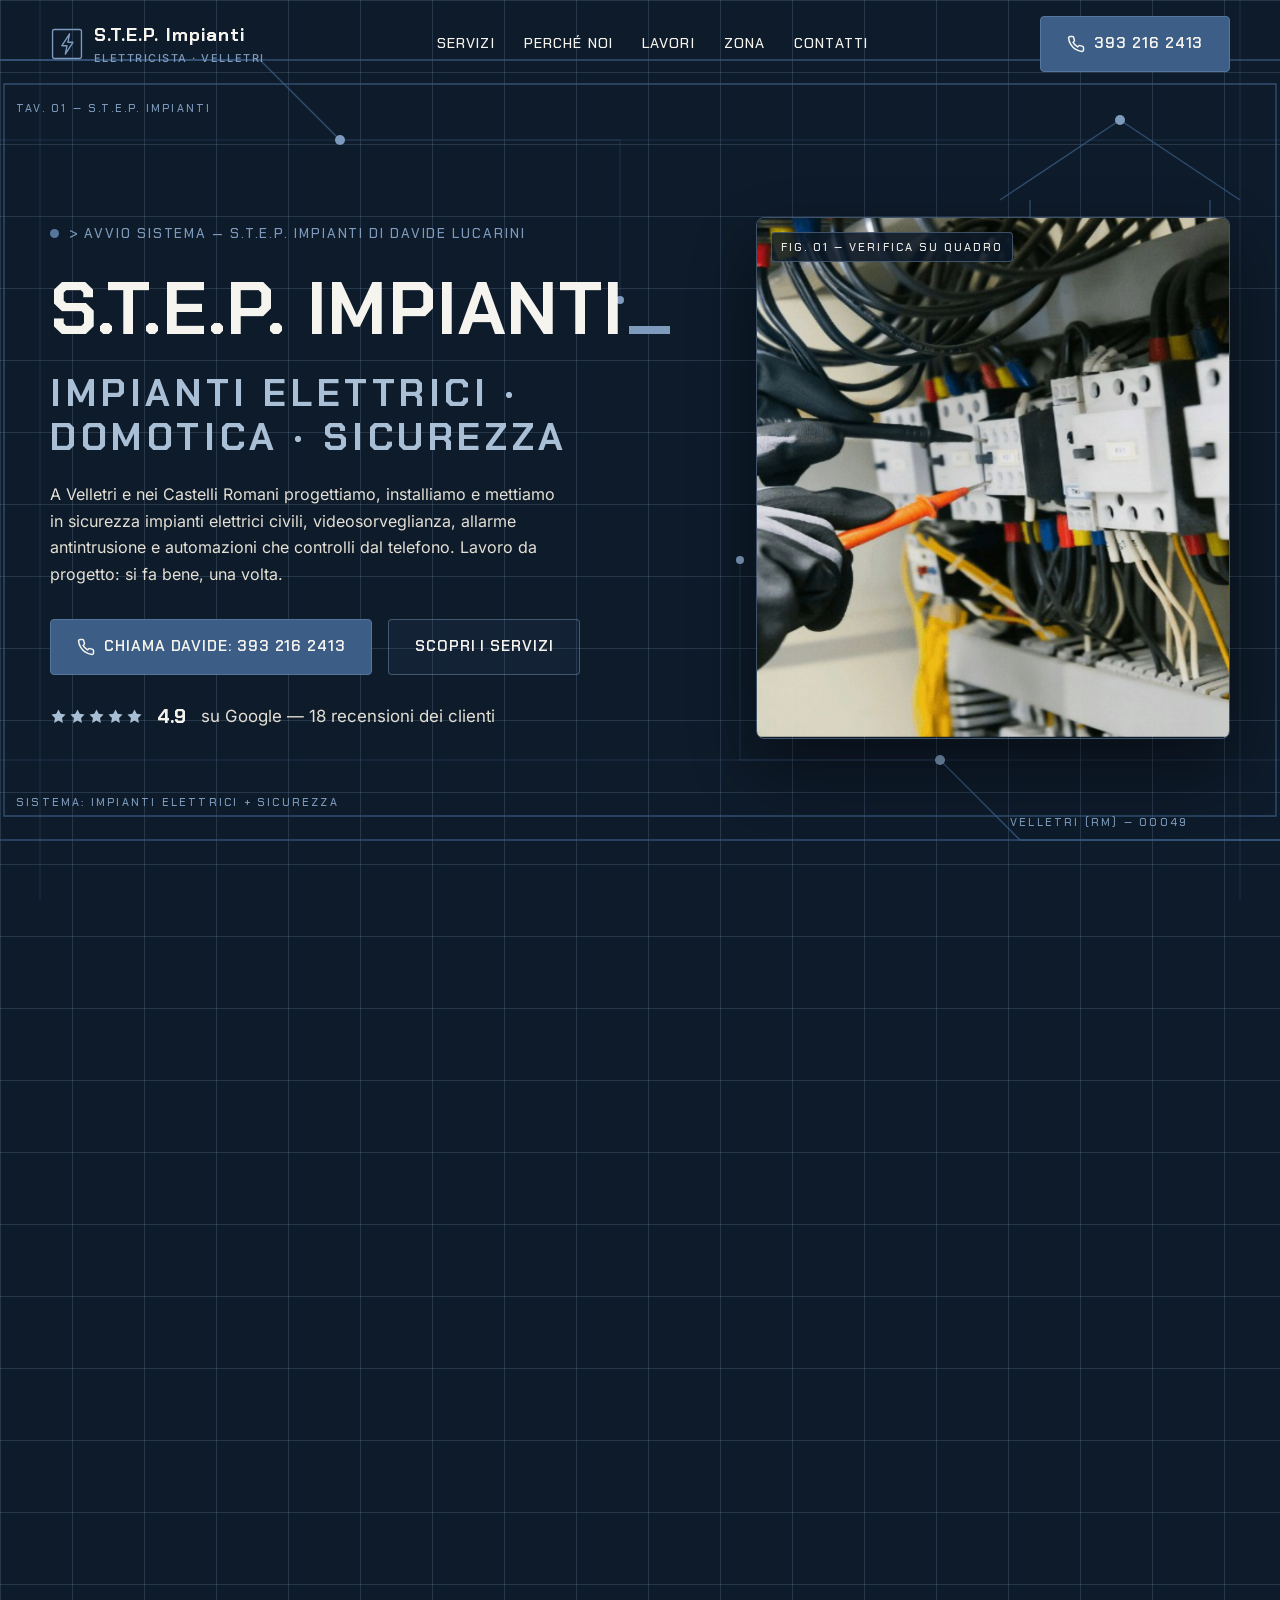
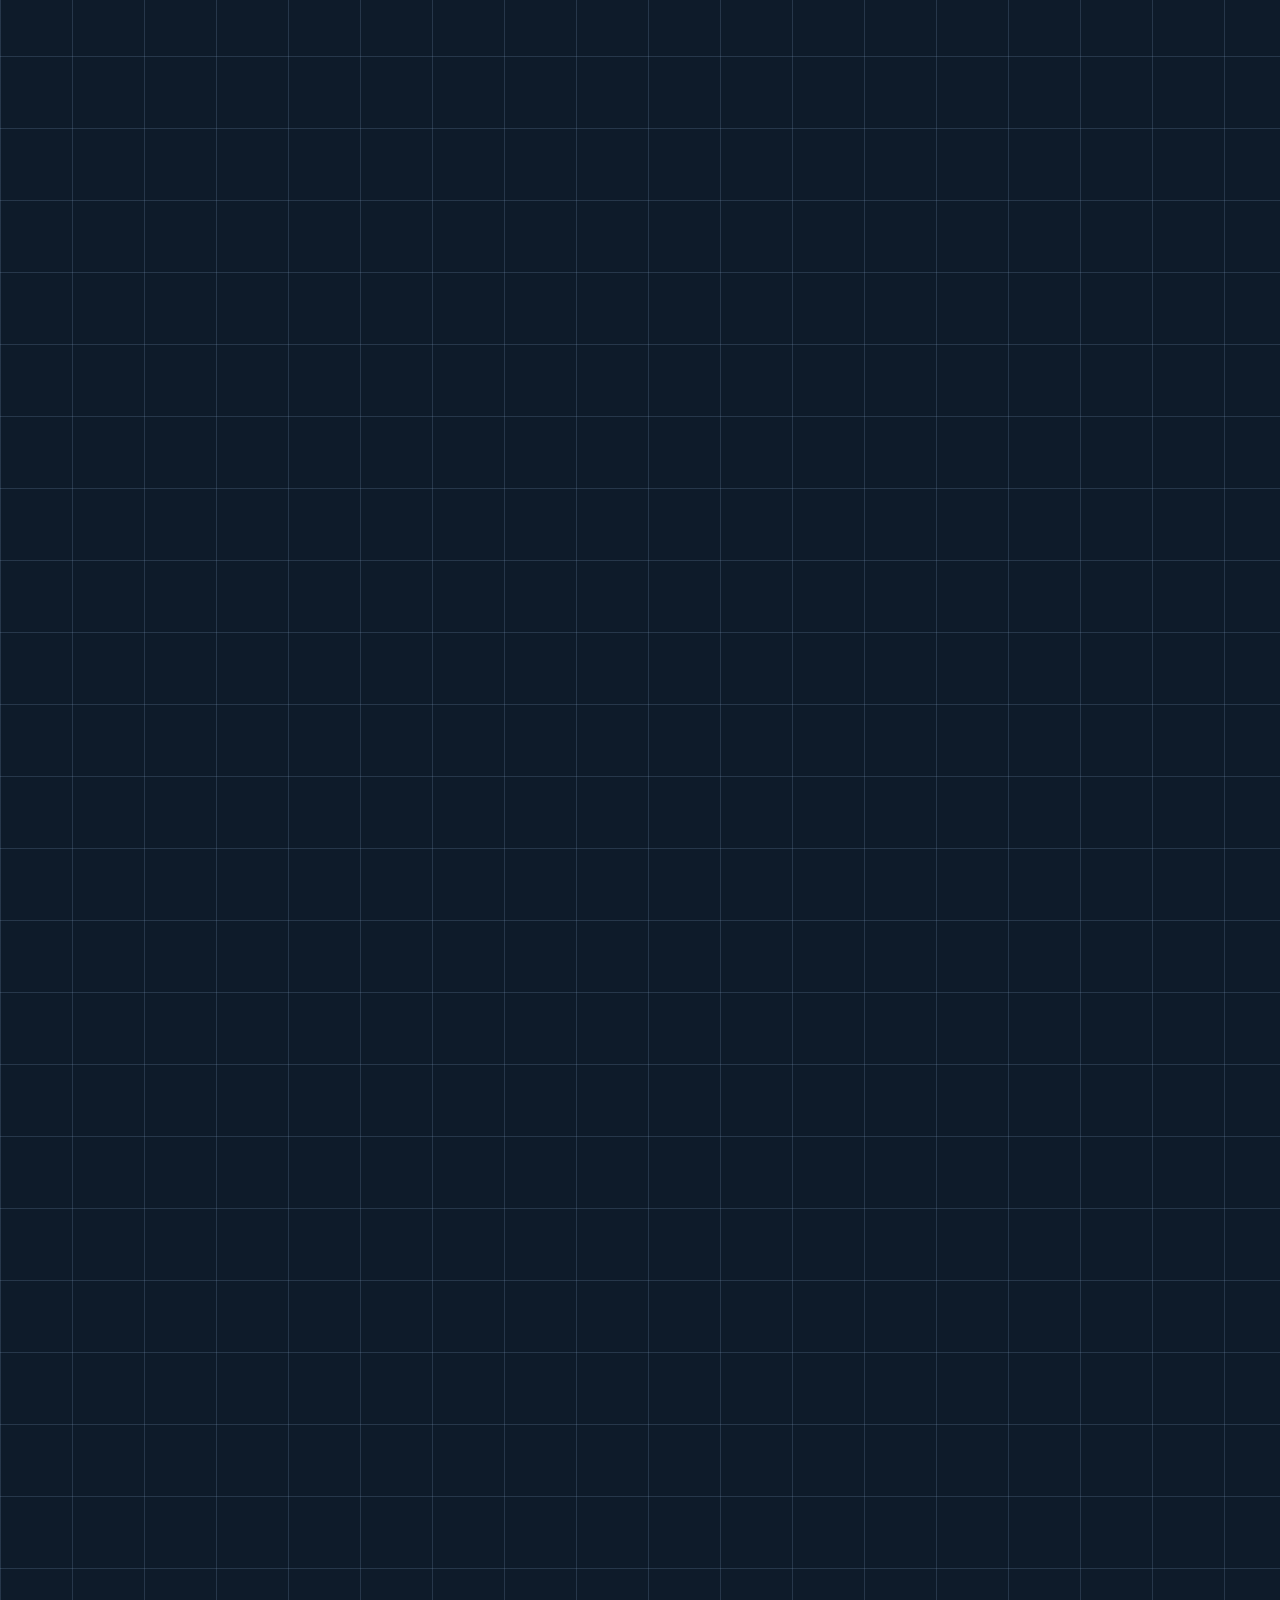
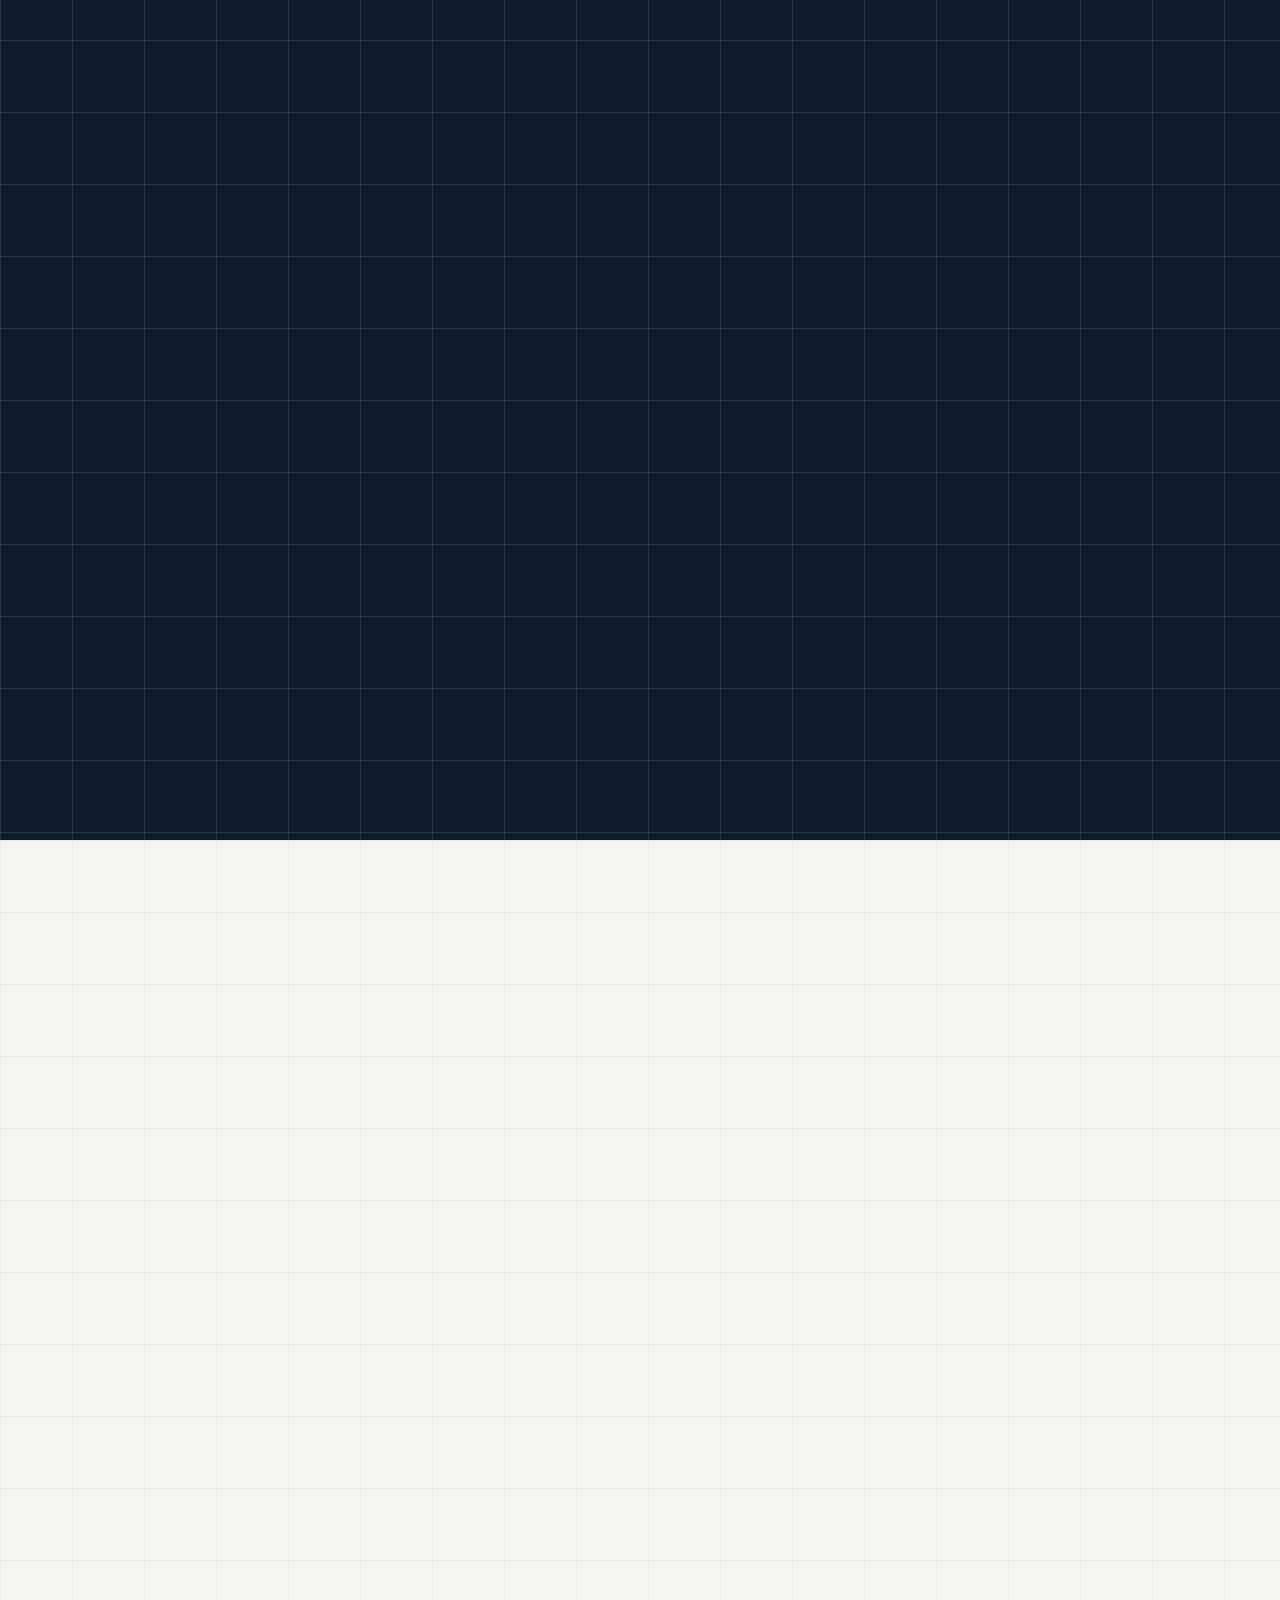
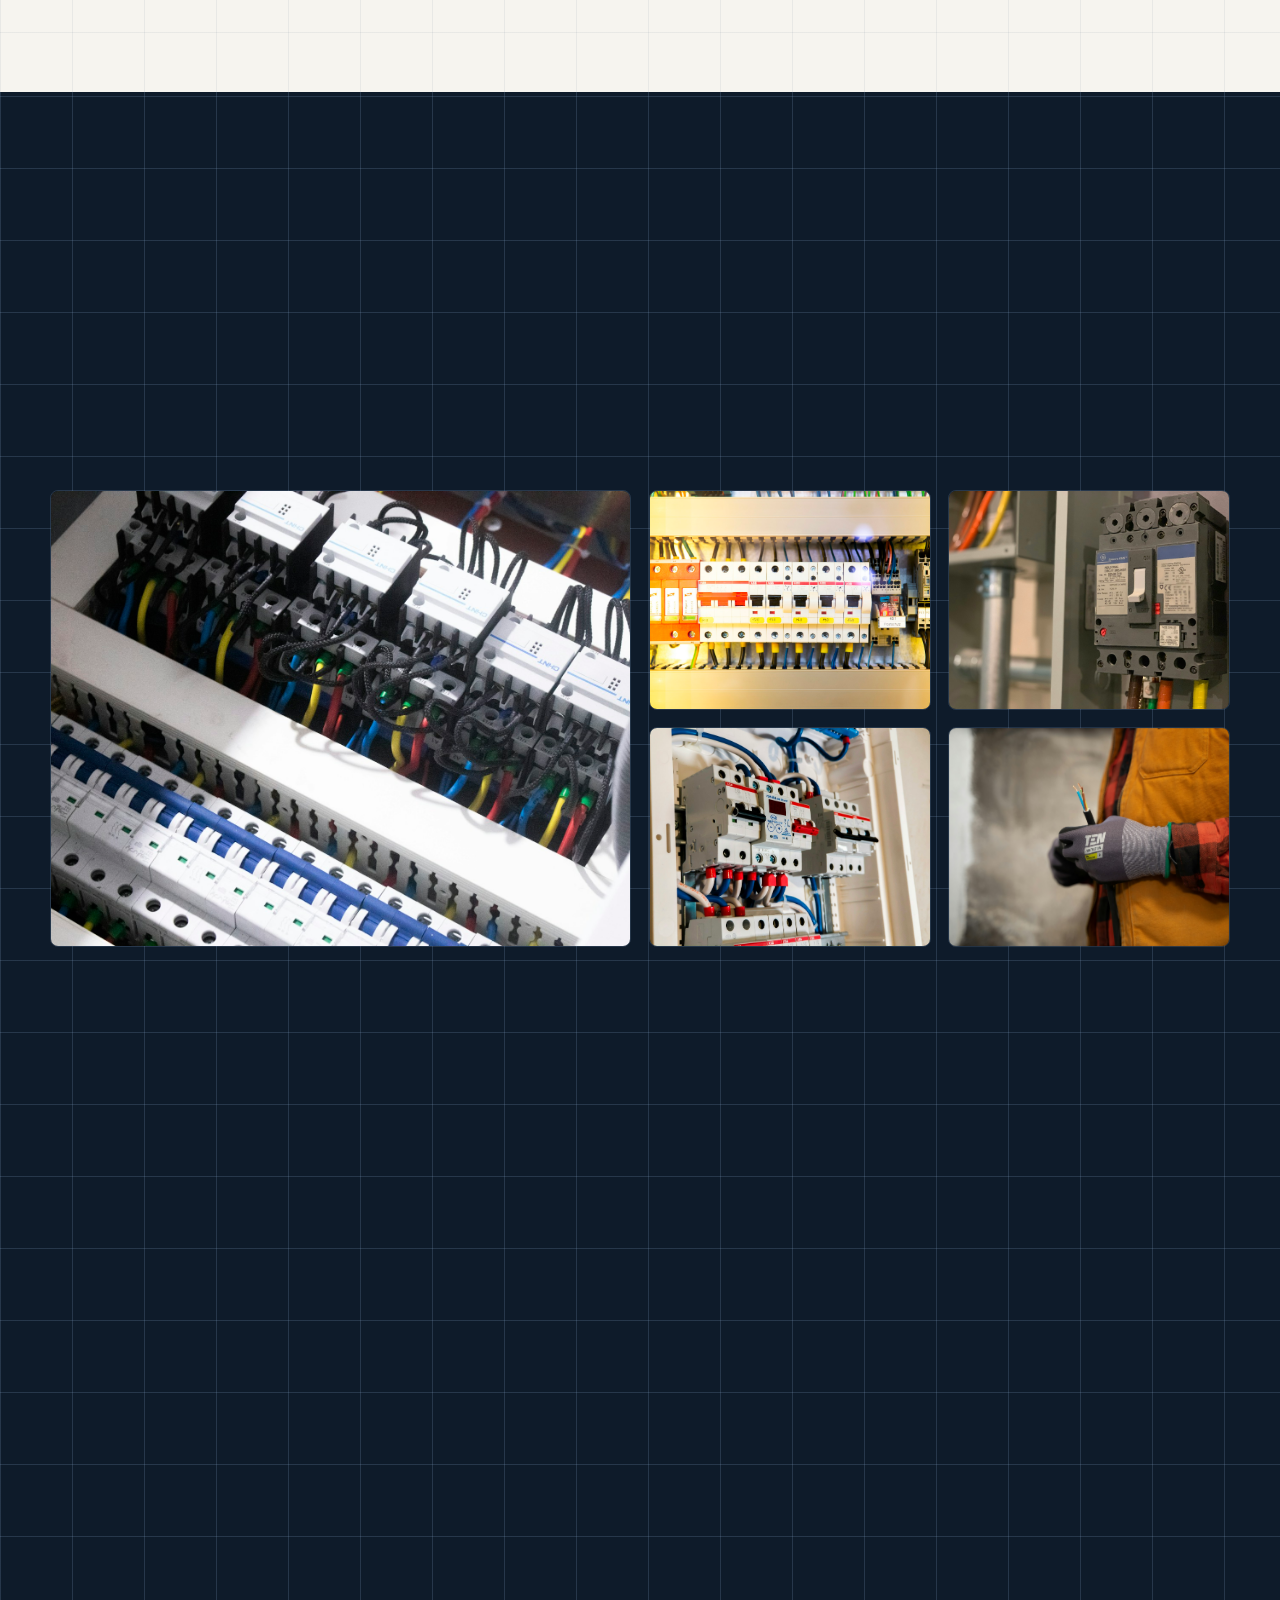
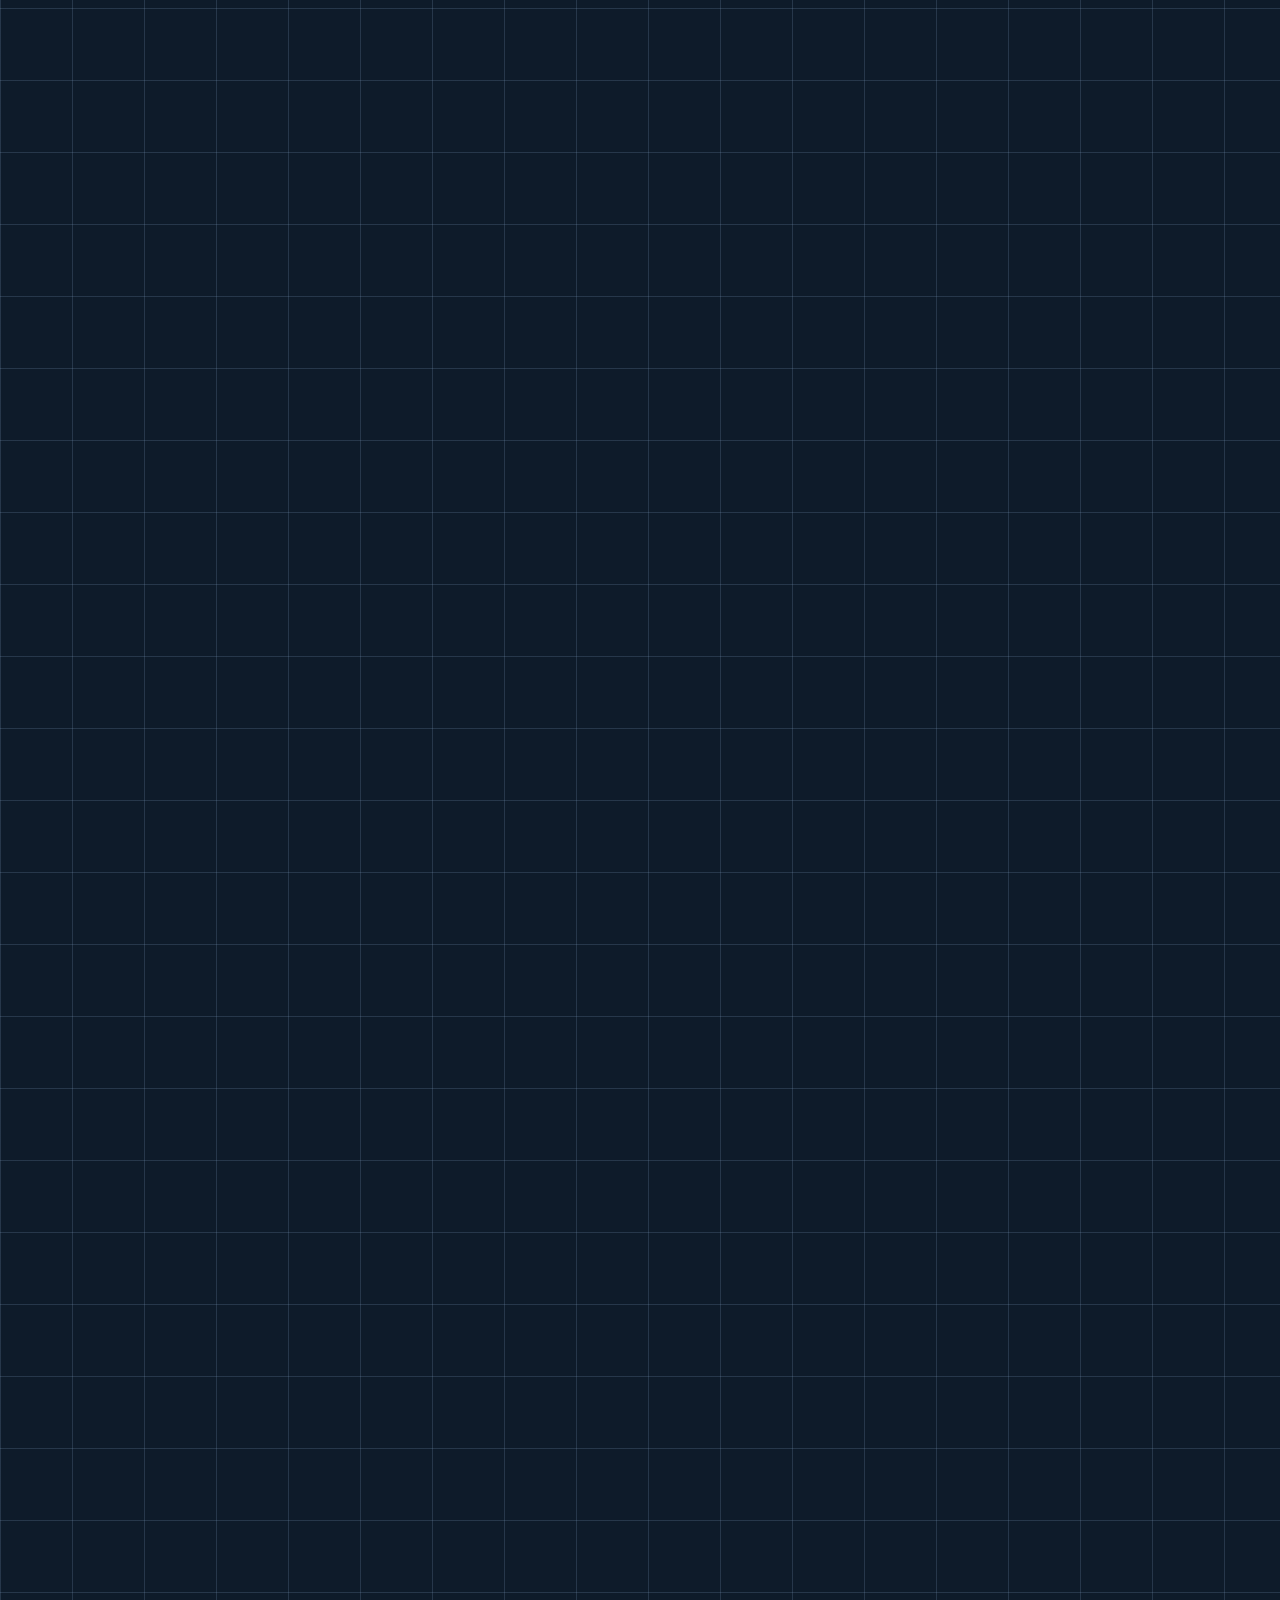
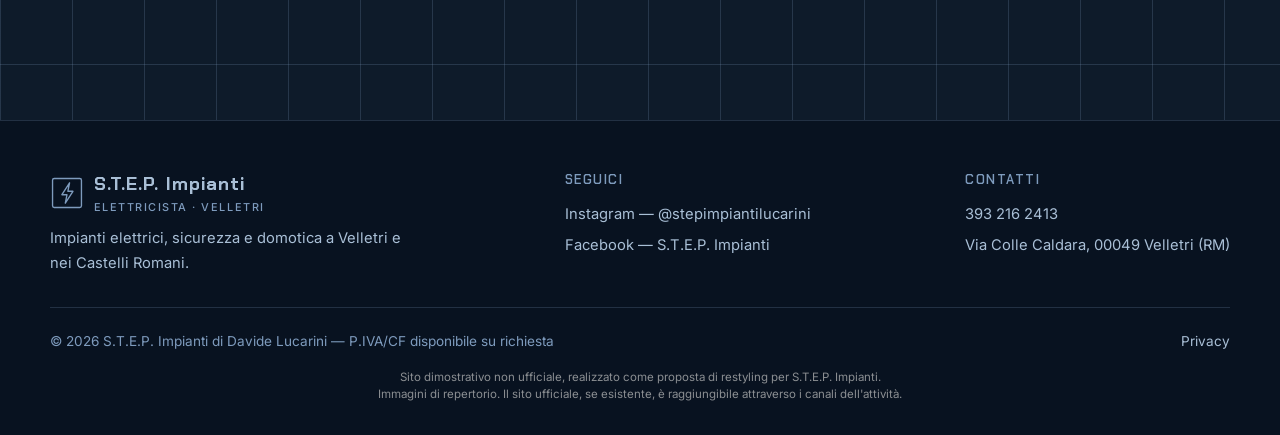
<file: index.html>
<!DOCTYPE html>
<html lang="it">
<head>
<meta charset="UTF-8">
<meta name="robots" content="noindex, nofollow">
<meta name="viewport" content="width=device-width, initial-scale=1.0">
<title>S.T.E.P. Impianti — Elettricista a Velletri | Impianti, Domotica, Sicurezza</title>
<meta name="description" content="S.T.E.P. Impianti di Davide Lucarini, elettricista a Velletri: impianti elettrici civili, videosorveglianza, allarme antintrusione, domotica e automatismi. 4.9 stelle su Google. Chiama il 393 216 2413 per un preventivo.">
<meta property="og:type" content="website">
<meta property="og:title" content="S.T.E.P. Impianti — Elettricista a Velletri">
<meta property="og:description" content="Impianti elettrici, videosorveglianza, domotica e automatismi a Velletri e nei Castelli Romani. 4.9 stelle su 18 recensioni Google.">
<meta property="og:image" content="https://dawiddroz.github.io/step-impianti-velletri/img/hero-impianto.jpg">
<meta property="og:locale" content="it_IT">
<meta name="theme-color" content="#0E1B2A">

<link rel="preload" href="fonts/ChakraPetch-700.woff2" as="font" type="font/woff2" crossorigin>
<link rel="preload" href="fonts/Inter-400.woff2" as="font" type="font/woff2" crossorigin>
<link rel="stylesheet" href="fonts/fonts.css">
<link rel="stylesheet" href="css/variables.css">
<link rel="stylesheet" href="css/base.css">
<link rel="stylesheet" href="css/components.css">
<link rel="icon" href="data:image/svg+xml,%3Csvg xmlns='http://www.w3.org/2000/svg' viewBox='0 0 32 32'%3E%3Crect width='32' height='32' fill='%230E1B2A'/%3E%3Cpath d='M18 4 8 18h6l-2 10L24 13h-6l2-9z' fill='%237E9BBD'/%3E%3C/svg%3E">
<script>document.documentElement.classList.add('js');</script>
<style>
  /* Anti-flash: nascosto solo se JS è attivo; noscript + safety net ripristinano */
  html.js [data-reveal] { opacity: 0; }
</style>
<noscript><style>html.js [data-reveal] { opacity: 1 !important; }</style></noscript>

<script type="application/ld+json">
{
  "@context": "https://schema.org",
  "@type": "LocalBusiness",
  "@id": "https://dawiddroz.github.io/step-impianti-velletri/#business",
  "name": "S.T.E.P. Impianti di Davide Lucarini",
  "description": "Impianti elettrici civili, videosorveglianza, allarme antintrusione, domotica e automatismi a Velletri e nei Castelli Romani.",
  "telephone": "+393932162413",
  "url": "https://dawiddroz.github.io/step-impianti-velletri/",
  "image": "https://dawiddroz.github.io/step-impianti-velletri/img/hero-impianto.jpg",
  "priceRange": "$$",
  "address": {
    "@type": "PostalAddress",
    "streetAddress": "Via Colle Caldara",
    "addressLocality": "Velletri",
    "postalCode": "00049",
    "addressRegion": "RM",
    "addressCountry": "IT"
  },
  "geo": { "@type": "GeoCoordinates", "latitude": 41.6928763, "longitude": 12.7586155 },
  "sameAs": [
    "https://www.instagram.com/stepimpiantilucarini",
    "https://www.facebook.com/stepimpiantilucarini"
  ],
  "aggregateRating": {
    "@type": "AggregateRating",
    "ratingValue": "4.9",
    "reviewCount": "18",
    "bestRating": "5"
  },
  "makesOffer": [
    { "@type": "Offer", "itemOffered": { "@type": "Service", "name": "Impianti elettrici civili" } },
    { "@type": "Offer", "itemOffered": { "@type": "Service", "name": "Videosorveglianza" } },
    { "@type": "Offer", "itemOffered": { "@type": "Service", "name": "Allarme antintrusione" } },
    { "@type": "Offer", "itemOffered": { "@type": "Service", "name": "Domotica" } },
    { "@type": "Offer", "itemOffered": { "@type": "Service", "name": "Automatismi e controlli remoti" } }
  ]
}
</script>
</head>
<body>

<!-- ============ NAVBAR ============ -->
<header class="navbar" id="navbar">
  <div class="container navbar__inner">
    <a class="brand" href="#top" aria-label="S.T.E.P. Impianti — torna su">
      <svg class="brand__mark" viewBox="0 0 40 40" fill="none" stroke="currentColor" stroke-width="1.6" aria-hidden="true">
        <rect x="3" y="3" width="34" height="34" rx="2"/>
        <path d="M23 8 14 22h6l-2 10 9-14h-6l2-10z" stroke-linejoin="round"/>
      </svg>
      <span>S.T.E.P. Impianti<small>Elettricista · Velletri</small></span>
    </a>
    <nav class="nav-links" id="navLinks" aria-label="Navigazione principale">
      <a href="#servizi">Servizi</a>
      <a href="#perche">Perché noi</a>
      <a href="#galleria">Lavori</a>
      <a href="#zona">Zona</a>
      <a href="#contatti">Contatti</a>
    </nav>
    <a class="btn btn--primary navbar__cta" href="tel:+393932162413">
      <svg viewBox="0 0 24 24" fill="none" stroke="currentColor" stroke-width="2" stroke-linecap="round" stroke-linejoin="round" aria-hidden="true"><path d="M22 16.92v3a2 2 0 0 1-2.18 2 19.79 19.79 0 0 1-8.63-3.07 19.5 19.5 0 0 1-6-6 19.79 19.79 0 0 1-3.07-8.67A2 2 0 0 1 4.11 2h3a2 2 0 0 1 2 1.72c.13.96.36 1.9.7 2.81a2 2 0 0 1-.45 2.11L8.09 9.91a16 16 0 0 0 6 6l1.27-1.27a2 2 0 0 1 2.11-.45c.91.34 1.85.57 2.81.7A2 2 0 0 1 22 16.92z"/></svg>
      393 216 2413
    </a>
    <button class="nav-toggle" id="navToggle" aria-expanded="false" aria-controls="navLinks" aria-label="Apri menu">
      <svg viewBox="0 0 24 24" width="20" height="20" fill="none" stroke="currentColor" stroke-width="2" stroke-linecap="round" aria-hidden="true"><path d="M3 6h18M3 12h18M3 18h18"/></svg>
    </button>
  </div>
</header>

<main id="top">

<!-- ============ HERO — firma: griglia blueprint che si disegna + typing ============ -->
<section class="hero" id="hero">
  <svg class="hero__grid-svg" id="blueprintSvg" viewBox="0 0 1440 900" preserveAspectRatio="xMidYMid slice" aria-hidden="true">
    <!-- reticolo principale -->
    <path class="bp-line bp-line--dim" d="M120 0 V900"/>
    <path class="bp-line bp-line--dim" d="M1320 0 V900"/>
    <path class="bp-line bp-line--dim" d="M0 140 H1440"/>
    <path class="bp-line bp-line--dim" d="M0 760 H1440"/>
    <!-- cornice progetto -->
    <path class="bp-line" d="M60 60 H1380 V840 H60 Z"/>
    <path class="bp-line" d="M84 84 H1356 V816 H84 Z"/>
    <!-- traguardi/circuiti -->
    <path class="bp-line" d="M60 60 L340 60 L420 140"/>
    <path class="bp-line" d="M1380 840 L1100 840 L1020 760"/>
    <path class="bp-line bp-line--dim" d="M420 140 H700 V300"/>
    <path class="bp-line bp-line--dim" d="M1020 760 H820 V560"/>
    <!-- simbolo casa tecnica -->
    <path class="bp-line" d="M1080 200 L1200 120 L1320 200"/>
    <path class="bp-line" d="M1110 200 V320 H1290 V200"/>
    <path class="bp-line bp-line--dim" d="M1140 320 V260 H1200 V320"/>
    <path class="bp-line bp-line--dim" d="M1230 250 H1265 M1230 280 H1265"/>
    <!-- fulmine -->
    <path class="bp-line" d="M1196 236 L1176 276 H1196 L1184 308 L1216 262 H1196 L1208 236 Z"/>
    <!-- nodi -->
    <circle class="bp-node" cx="420" cy="140" r="5"/>
    <circle class="bp-node" cx="1020" cy="760" r="5"/>
    <circle class="bp-node" cx="700" cy="300" r="4"/>
    <circle class="bp-node" cx="820" cy="560" r="4"/>
    <circle class="bp-node" cx="1200" cy="120" r="5"/>
    <!-- scritte da tavolo tecnico -->
    <text class="bp-label" x="96" y="806">SISTEMA: IMPIANTI ELETTRICI + SICUREZZA</text>
    <text class="bp-label" x="1090" y="826">VELLETRI (RM) — 00049</text>
    <text class="bp-label" x="96" y="112">TAV. 01 — S.T.E.P. IMPIANTI</text>
  </svg>

  <div class="container hero__inner">
    <div class="hero__copy">
      <p class="hero__terminal" data-reveal>&gt; AVVIO SISTEMA — S.T.E.P. IMPIANTI DI DAVIDE LUCARINI</p>
      <h1 class="hero__title">
        <span class="type-line" id="typeLine"><span class="caret" id="typeCaret"></span></span>
        <span class="reveal-line" data-reveal>IMPIANTI ELETTRICI · DOMOTICA · SICUREZZA</span>
      </h1>
      <p class="hero__sub" data-reveal>A Velletri e nei Castelli Romani progettiamo, installiamo e mettiamo in sicurezza impianti elettrici civili, videosorveglianza, allarme antintrusione e automazioni che controlli dal telefono. Lavoro da progetto: si fa bene, una volta.</p>
      <div class="hero__cta" data-reveal>
        <a class="btn btn--primary" href="tel:+393932162413">
          <svg viewBox="0 0 24 24" fill="none" stroke="currentColor" stroke-width="2" stroke-linecap="round" stroke-linejoin="round" aria-hidden="true"><path d="M22 16.92v3a2 2 0 0 1-2.18 2 19.79 19.79 0 0 1-8.63-3.07 19.5 19.5 0 0 1-6-6 19.79 19.79 0 0 1-3.07-8.67A2 2 0 0 1 4.11 2h3a2 2 0 0 1 2 1.72c.13.96.36 1.9.7 2.81a2 2 0 0 1-.45 2.11L8.09 9.91a16 16 0 0 0 6 6l1.27-1.27a2 2 0 0 1 2.11-.45c.91.34 1.85.57 2.81.7A2 2 0 0 1 22 16.92z"/></svg>
          Chiama Davide: 393 216 2413
        </a>
        <a class="btn btn--ghost" href="#servizi">Scopri i servizi</a>
      </div>
      <div class="hero__rating" data-reveal>
        <span class="stars" aria-hidden="true">
          <svg viewBox="0 0 24 24" fill="currentColor"><path d="M12 2l3.09 6.26L22 9.27l-5 4.87 1.18 6.88L12 17.77l-6.18 3.25L7 14.14 2 9.27l6.91-1.01z"/></svg>
          <svg viewBox="0 0 24 24" fill="currentColor"><path d="M12 2l3.09 6.26L22 9.27l-5 4.87 1.18 6.88L12 17.77l-6.18 3.25L7 14.14 2 9.27l6.91-1.01z"/></svg>
          <svg viewBox="0 0 24 24" fill="currentColor"><path d="M12 2l3.09 6.26L22 9.27l-5 4.87 1.18 6.88L12 17.77l-6.18 3.25L7 14.14 2 9.27l6.91-1.01z"/></svg>
          <svg viewBox="0 0 24 24" fill="currentColor"><path d="M12 2l3.09 6.26L22 9.27l-5 4.87 1.18 6.88L12 17.77l-6.18 3.25L7 14.14 2 9.27l6.91-1.01z"/></svg>
          <svg viewBox="0 0 24 24" fill="currentColor"><path d="M12 2l3.09 6.26L22 9.27l-5 4.87 1.18 6.88L12 17.77l-6.18 3.25L7 14.14 2 9.27l6.91-1.01z"/></svg>
        </span>
        <strong><span data-counter="4.9" data-decimals="1">0.0</span></strong>
        <span class="lead">su Google — <span data-counter="18">0</span> recensioni dei clienti</span>
      </div>
    </div>
    <figure class="hero__media" data-reveal data-parallax>
      <img src="img/hero-impianto.jpg" alt="Tecnico al lavoro su quadro elettrico con multimetro" width="1600" height="1200" fetchpriority="high">
      <figcaption>FIG. 01 — VERIFICA SU QUADRO</figcaption>
    </figure>
  </div>
</section>

<!-- ============ CHI SIAMO ============ -->
<section class="section" id="chi-siamo">
  <div class="container zigzag">
    <div class="zigzag__body" data-reveal>
      <p class="kicker">Ditta individuale, testa e mani</p>
      <h2 class="section-title">Il tecnico che risponde è quello che lavora da te</h2>
      <p>Davide Lucarini ha fatto di S.T.E.P. Impianti una realtà conosciuta a Velletri per un motivo semplice: quando chiami parli direttamente con chi poi si presenta a casa tua, con il quadro strumenti in mano e le idee chiare.</p>
      <p>Niente call center, niente preventivi vaghi. Si valuta l'impianto, si spiega cosa serve e perché, e si lavora a norma.</p>
      <ul class="check-list">
        <li><svg viewBox="0 0 24 24" fill="none" stroke="currentColor" stroke-width="2" stroke-linecap="round" stroke-linejoin="round"><path d="M20 6 9 17l-5-5"/></svg>Preventivo chiaro prima di iniziare</li>
        <li><svg viewBox="0 0 24 24" fill="none" stroke="currentColor" stroke-width="2" stroke-linecap="round" stroke-linejoin="round"><path d="M20 6 9 17l-5-5"/></svg>Materiali certificati e lavoro a norma</li>
        <li><svg viewBox="0 0 24 24" fill="none" stroke="currentColor" stroke-width="2" stroke-linecap="round" stroke-linejoin="round"><path d="M20 6 9 17l-5-5"/></svg>Un solo referente, dal sopralluogo alla consegna</li>
      </ul>
    </div>
    <figure class="zigzag__media" data-reveal data-parallax>
      <img src="img/lavoro-cablaggi.jpg" alt="Elettricista con casco al lavoro sui cablaggi" loading="lazy" width="1600" height="1068">
      <span class="fig-tag">FIG. 02 — IN OPERA</span>
    </figure>
  </div>
</section>

<!-- ============ SERVIZI ============ -->
<section class="section" id="servizi">
  <div class="container">
    <div class="section-head" data-reveal>
      <p class="kicker">Cosa facciamo</p>
      <h2 class="section-title">Se passa per la corrente, ce ne occupiamo</h2>
      <p class="lead">Dalla presa da sostituire all'impianto completo della casa: ogni intervento parte da un sopralluogo e finisce con un impianto sicuro e documentato.</p>
    </div>
    <div class="services-grid" id="servicesGrid">
      <article class="service-card" data-reveal>
        <span class="card-num">01</span>
        <svg viewBox="0 0 24 24" fill="none" stroke="currentColor" stroke-width="1.7" stroke-linecap="round" stroke-linejoin="round" aria-hidden="true"><path d="M13 2 3 14h9l-1 8 10-12h-9l1-8z"/></svg>
        <h3>Impianti elettrici civili</h3>
        <p>Nuovi impianti, aumenti di potenza, sostituzione quadri e messa a norma: la casa sotto tensione, senza pensieri.</p>
      </article>
      <article class="service-card" data-reveal>
        <span class="card-num">02</span>
        <svg viewBox="0 0 24 24" fill="none" stroke="currentColor" stroke-width="1.7" stroke-linecap="round" stroke-linejoin="round" aria-hidden="true"><path d="M2 12s3.5-7 10-7 10 7 10 7-3.5 7-10 7-10-7-10-7z"/><circle cx="12" cy="12" r="3"/></svg>
        <h3>Videosorveglianza</h3>
        <p>Telecamere IP che vedi dal telefono, dentro e fuori casa. Registrazioni chiare, anche di notte.</p>
      </article>
      <article class="service-card" data-reveal>
        <span class="card-num">03</span>
        <svg viewBox="0 0 24 24" fill="none" stroke="currentColor" stroke-width="1.7" stroke-linecap="round" stroke-linejoin="round" aria-hidden="true"><path d="M12 22s8-4 8-10V5l-8-3-8 3v7c0 6 8 10 8 10z"/></svg>
        <h3>Allarme antintrusione</h3>
        <p>Centrali, sensori e sirene dimensionati sulla tua abitazione: allarmi che funzionano, non che suonano per il vento.</p>
      </article>
      <article class="service-card" data-reveal>
        <span class="card-num">04</span>
        <svg viewBox="0 0 24 24" fill="none" stroke="currentColor" stroke-width="1.7" stroke-linecap="round" stroke-linejoin="round" aria-hidden="true"><circle cx="12" cy="12" r="2"/><path d="M12 2v4M12 18v4M2 12h4M18 12h4M4.9 4.9l2.9 2.9M16.2 16.2l2.9 2.9M4.9 19.1l2.9-2.9M16.2 7.8l2.9-2.9"/></svg>
        <h3>Domotica</h3>
        <p>Luci, tapparelle, riscaldamento e scenari gestiti da app o comandi vocali. La casa che si adatta a te.</p>
      </article>
      <article class="service-card" data-reveal>
        <span class="card-num">05</span>
        <svg viewBox="0 0 24 24" fill="none" stroke="currentColor" stroke-width="1.7" stroke-linecap="round" stroke-linejoin="round" aria-hidden="true"><rect x="3" y="4" width="18" height="16" rx="2"/><path d="M7 9l3 3-3 3M12 15h5"/></svg>
        <h3>Automatismi</h3>
        <p>Cancelli, portoni basculanti e tapparelle motorizzate: comodi ogni giorno, affidabili per anni.</p>
      </article>
      <article class="service-card" data-reveal>
        <span class="card-num">06</span>
        <svg viewBox="0 0 24 24" fill="none" stroke="currentColor" stroke-width="1.7" stroke-linecap="round" stroke-linejoin="round" aria-hidden="true"><path d="M5 12.55a11 11 0 0 1 14.08 0M8.53 16.11a6 6 0 0 1 6.95 0M12 20h.01"/><path d="M1.42 9a16 16 0 0 1 21.16 0"/></svg>
        <h3>Controlli remoti</h3>
        <p>Verifichi e comandi l'impianto da remoto: stato degli allarmi, consumi, tutto sotto controllo anche quando sei fuori.</p>
      </article>
    </div>
  </div>
</section>

<!-- ============ ZIGZAG: SICUREZZA ============ -->
<section class="section" id="sicurezza">
  <div class="container zigzag zigzag--flip">
    <figure class="zigzag__media" data-reveal data-parallax>
      <img src="img/camera-sicurezza.jpg" alt="Telecamera di videosorveglianza montata su muro esterno" loading="lazy" width="1600" height="1067">
      <span class="fig-tag">FIG. 03 — SORVEGLIANZA 24/7</span>
    </figure>
    <div class="zigzag__body" data-reveal>
      <p class="kicker">Sicurezza</p>
      <h2 class="section-title">Casa videosorvegliata, vacanze serene</h2>
      <p>Un sistema di videosorveglianza ben installato vale più di dieci promesse: telecamere posizionate dove servono davvero, riprese leggibili e notifiche sul telefono in tempo reale.</p>
      <p>Abbinalo all'allarme antintrusione e hai una doppia barriera: se qualcosa si muove, lo sai subito — e lo vede anche chi deve vederlo.</p>
      <ul class="check-list">
        <li><svg viewBox="0 0 24 24" fill="none" stroke="currentColor" stroke-width="2" stroke-linecap="round" stroke-linejoin="round"><path d="M20 6 9 17l-5-5"/></svg>Visione da smartphone, ovunque tu sia</li>
        <li><svg viewBox="0 0 24 24" fill="none" stroke="currentColor" stroke-width="2" stroke-linecap="round" stroke-linejoin="round"><path d="M20 6 9 17l-5-5"/></svg>Visione notturna e registrazione su cloud o SD</li>
        <li><svg viewBox="0 0 24 24" fill="none" stroke="currentColor" stroke-width="2" stroke-linecap="round" stroke-linejoin="round"><path d="M20 6 9 17l-5-5"/></svg>Manutenzione e assistenza anche a fine lavori</li>
      </ul>
    </div>
  </div>
</section>

<!-- ============ ZIGZAG: DOMOTICA ============ -->
<section class="section" id="domotica">
  <div class="container zigzag">
    <div class="zigzag__body" data-reveal>
      <p class="kicker">Domotica</p>
      <h2 class="section-title">La casa che pensa a te, non il contrario</h2>
      <p>Termostato intelligente, luci che si regolano da sole, scenari sera con un tocco: la domotica non è un lusso da mostra, è comodità concreta e bollette più leggere.</p>
      <p>Ti consigliamo solo ciò che userai davvero, integrato nell'impianto esistente quando è possibile.</p>
      <ul class="check-list">
        <li><svg viewBox="0 0 24 24" fill="none" stroke="currentColor" stroke-width="2" stroke-linecap="round" stroke-linejoin="round"><path d="M20 6 9 17l-5-5"/></svg>Riscaldamento gestito da app, anche da fuori casa</li>
        <li><svg viewBox="0 0 24 24" fill="none" stroke="currentColor" stroke-width="2" stroke-linecap="round" stroke-linejoin="round"><path d="M20 6 9 17l-5-5"/></svg>Luci e tapparelle con scenari automatici</li>
        <li><svg viewBox="0 0 24 24" fill="none" stroke="currentColor" stroke-width="2" stroke-linecap="round" stroke-linejoin="round"><path d="M20 6 9 17l-5-5"/></svg>Sistemi compatibili con assistenti vocali</li>
      </ul>
    </div>
    <figure class="zigzag__media" data-reveal data-parallax>
      <img src="img/termostato.jpg" alt="Termostato intelligente a muro che mostra la temperatura" loading="lazy" width="1600" height="1067">
      <span class="fig-tag">FIG. 04 — CLIMA SMART</span>
    </figure>
  </div>
</section>

<!-- ============ NUMERI (banda avorio) ============ -->
<section class="section band-ivory" id="perche">
  <div class="container">
    <div class="section-head" data-reveal>
      <p class="kicker">Perché S.T.E.P.</p>
      <h2 class="section-title">I numeri parlano, i clienti confermano</h2>
      <p class="lead">Non lo diciamo noi: lo dicono le recensioni di chi ci ha già chiamato.</p>
    </div>
    <div class="stats-grid">
      <div class="stat" data-reveal>
        <div class="stat__num"><span data-counter="4.9" data-decimals="1">0.0</span></div>
        <div class="stat__label">Stelle su Google</div>
      </div>
      <div class="stat" data-reveal>
        <div class="stat__num"><span data-counter="18">0</span></div>
        <div class="stat__label">Recensioni verificate</div>
      </div>
      <div class="stat" data-reveal>
        <div class="stat__num"><span data-counter="6">0</span></div>
        <div class="stat__label">Servizi specializzati</div>
      </div>
    </div>
    <div class="reviews-box" style="margin-top: 2.2rem;" data-reveal>
      <div class="score">
        <div class="score__num">4.9</div>
        <div>
          <div class="stars" aria-hidden="true">
            <svg viewBox="0 0 24 24" fill="currentColor"><path d="M12 2l3.09 6.26L22 9.27l-5 4.87 1.18 6.88L12 17.77l-6.18 3.25L7 14.14 2 9.27l6.91-1.01z"/></svg>
            <svg viewBox="0 0 24 24" fill="currentColor"><path d="M12 2l3.09 6.26L22 9.27l-5 4.87 1.18 6.88L12 17.77l-6.18 3.25L7 14.14 2 9.27l6.91-1.01z"/></svg>
            <svg viewBox="0 0 24 24" fill="currentColor"><path d="M12 2l3.09 6.26L22 9.27l-5 4.87 1.18 6.88L12 17.77l-6.18 3.25L7 14.14 2 9.27l6.91-1.01z"/></svg>
            <svg viewBox="0 0 24 24" fill="currentColor"><path d="M12 2l3.09 6.26L22 9.27l-5 4.87 1.18 6.88L12 17.77l-6.18 3.25L7 14.14 2 9.27l6.91-1.01z"/></svg>
            <svg viewBox="0 0 24 24" fill="currentColor"><path d="M12 2l3.09 6.26L22 9.27l-5 4.87 1.18 6.88L12 17.77l-6.18 3.25L7 14.14 2 9.27l6.91-1.01z"/></svg>
          </div>
          <p>Media su 18 recensioni Google dei clienti di S.T.E.P. Impianti</p>
        </div>
      </div>
      <div class="actions">
        <a class="btn btn--primary" href="https://www.google.com/maps/search/?api=1&amp;query=S.T.E.P.+Impianti+di+Davide+Lucarini+Velletri" target="_blank" rel="noopener">Leggi le recensioni</a>
        <a class="btn btn--ghost" href="https://www.google.com/maps/search/?api=1&amp;query=S.T.E.P.+Impianti+di+Davide+Lucarini+Velletri" target="_blank" rel="noopener">Scrivi una recensione</a>
      </div>
    </div>
  </div>
</section>

<!-- ============ GALLERIA ============ -->
<section class="section" id="galleria">
  <div class="container">
    <div class="section-head" data-reveal>
      <p class="kicker">Lavori e dettagli</p>
      <h2 class="section-title">Come si presenta un lavoro fatto bene</h2>
      <p class="lead">Quadri ordinati, morsettiere pulite, cavi instradati come da disegno: l'ordine dentro il quadro è la fotografia della professionalità.</p>
    </div>
    <div class="gallery-grid" id="galleryGrid">
      <figure data-reveal><img src="img/morsettiere.jpg" alt="Morsettiere e cablaggi ordinati su guida DIN" loading="lazy" width="1600" height="1067"></figure>
      <figure data-reveal><img src="img/quadro-colori.jpg" alt="Quadro elettrico con interruttori e cablaggi colorati" loading="lazy" width="1600" height="2400"></figure>
      <figure data-reveal><img src="img/quadro-aperto.jpg" alt="Dettaglio di interruttore magnetotermico su quadro" loading="lazy" width="1600" height="1200"></figure>
      <figure data-reveal><img src="img/interruttori.jpg" alt="Interruttori differenziali in quadro elettrico" loading="lazy" width="1600" height="1200"></figure>
      <figure data-reveal><img src="img/cavi-mani.jpg" alt="Mani guantate di tecnico con cavi e utensili" loading="lazy" width="1600" height="1067"></figure>
    </div>
  </div>
</section>

<!-- ============ ZIGZAG: AUTOMATISMI ============ -->
<section class="section" id="automatismi">
  <div class="container zigzag zigzag--flip">
    <figure class="zigzag__media" data-reveal data-parallax>
      <img src="img/smart-speaker.jpg" alt="Smart speaker e smartphone per il controllo vocale della casa" loading="lazy" width="1600" height="1067">
      <span class="fig-tag">FIG. 05 — CONTROLLO REMOTO</span>
    </figure>
    <div class="zigzag__body" data-reveal>
      <p class="kicker">Automatismi e controlli</p>
      <h2 class="section-title">Un tocco e la casa obbedisce</h2>
      <p>Cancello che si apre mentre arrivi, tapparelle che scendono al tramonto, impianto che verifichi dal divano o dal mare: gli automatismi tolgono dalle spalle i gesti ripetuti di ogni giorno.</p>
      <p>Installazione pulita, configurazione completa e spiegazione finale di come si usa tutto — senza manuali incomprensibili.</p>
      <ul class="check-list">
        <li><svg viewBox="0 0 24 24" fill="none" stroke="currentColor" stroke-width="2" stroke-linecap="round" stroke-linejoin="round"><path d="M20 6 9 17l-5-5"/></svg>Cancelli e portoni motorizzati</li>
        <li><svg viewBox="0 0 24 24" fill="none" stroke="currentColor" stroke-width="2" stroke-linecap="round" stroke-linejoin="round"><path d="M20 6 9 17l-5-5"/></svg>Tapparelle e schermature automatiche</li>
        <li><svg viewBox="0 0 24 24" fill="none" stroke="currentColor" stroke-width="2" stroke-linecap="round" stroke-linejoin="round"><path d="M20 6 9 17l-5-5"/></svg>Gestione e verifica da remoto</li>
      </ul>
    </div>
  </div>
</section>

<!-- ============ ZONA ============ -->
<section class="section" id="zona">
  <div class="container zone-grid">
    <div data-reveal>
      <p class="kicker">Zona operativa</p>
      <h2 class="section-title">Di casa nostra ne conosciamo ogni muro</h2>
      <p class="lead" style="margin-top: 0.6rem;">Operiamo a Velletri e in tutto il territorio dei Castelli Romani: conosciamo le case del centro storico con i muri di tufo, le villette delle frazioni, i negozi di corso — e le sorprese elettriche che ognuna nasconde.</p>
      <ul class="zone-list">
        <li><svg viewBox="0 0 24 24" fill="none" stroke="currentColor" stroke-width="2" stroke-linecap="round" stroke-linejoin="round"><path d="M20 10c0 6-8 12-8 12s-8-6-8-12a8 8 0 0 1 16 0z"/><circle cx="12" cy="10" r="3"/></svg>Velletri e frazioni</li>
        <li><svg viewBox="0 0 24 24" fill="none" stroke="currentColor" stroke-width="2" stroke-linecap="round" stroke-linejoin="round"><path d="M20 10c0 6-8 12-8 12s-8-6-8-12a8 8 0 0 1 16 0z"/><circle cx="12" cy="10" r="3"/></svg>Castelli Romani</li>
        <li><svg viewBox="0 0 24 24" fill="none" stroke="currentColor" stroke-width="2" stroke-linecap="round" stroke-linejoin="round"><path d="M20 10c0 6-8 12-8 12s-8-6-8-12a8 8 0 0 1 16 0z"/><circle cx="12" cy="10" r="3"/></svg>Centro storico</li>
        <li><svg viewBox="0 0 24 24" fill="none" stroke="currentColor" stroke-width="2" stroke-linecap="round" stroke-linejoin="round"><path d="M20 10c0 6-8 12-8 12s-8-6-8-12a8 8 0 0 1 16 0z"/><circle cx="12" cy="10" r="3"/></svg>Villette e residence</li>
        <li><svg viewBox="0 0 24 24" fill="none" stroke="currentColor" stroke-width="2" stroke-linecap="round" stroke-linejoin="round"><path d="M20 10c0 6-8 12-8 12s-8-6-8-12a8 8 0 0 1 16 0z"/><circle cx="12" cy="10" r="3"/></svg>Negozi e attività</li>
        <li><svg viewBox="0 0 24 24" fill="none" stroke="currentColor" stroke-width="2" stroke-linecap="round" stroke-linejoin="round"><path d="M20 10c0 6-8 12-8 12s-8-6-8-12a8 8 0 0 1 16 0z"/><circle cx="12" cy="10" r="3"/></svg>Cantieri e ristrutturazioni</li>
      </ul>
    </div>
    <figure class="zigzag__media" data-reveal data-parallax>
      <img src="img/quadro-vite.jpg" alt="Tecnico al lavoro su quadro elettrico con cacciavite" loading="lazy" width="1600" height="900">
      <span class="fig-tag">FIG. 06 — SUL CAMPO</span>
    </figure>
  </div>
</section>

<!-- ============ CONTATTI ============ -->
<section class="section" id="contatti" style="padding-bottom: 5rem;">
  <div class="container contact-grid">
    <div data-reveal>
      <p class="kicker">Contatti</p>
      <h2 class="section-title">Parliamo del tuo impianto</h2>
      <p class="lead">Una chiamata basta per capire se possiamo aiutarti: ti risponde direttamente Davide.</p>
      <div class="contact-rows">
        <a class="contact-row" href="tel:+393932162413">
          <svg viewBox="0 0 24 24" fill="none" stroke="currentColor" stroke-width="2" stroke-linecap="round" stroke-linejoin="round" aria-hidden="true"><path d="M22 16.92v3a2 2 0 0 1-2.18 2 19.79 19.79 0 0 1-8.63-3.07 19.5 19.5 0 0 1-6-6 19.79 19.79 0 0 1-3.07-8.67A2 2 0 0 1 4.11 2h3a2 2 0 0 1 2 1.72c.13.96.36 1.9.7 2.81a2 2 0 0 1-.45 2.11L8.09 9.91a16 16 0 0 0 6 6l1.27-1.27a2 2 0 0 1 2.11-.45c.91.34 1.85.57 2.81.7A2 2 0 0 1 22 16.92z"/></svg>
          <span><strong>393 216 2413</strong><span>Chiamate e preventivi</span></span>
        </a>
        <div class="contact-row">
          <svg viewBox="0 0 24 24" fill="none" stroke="currentColor" stroke-width="2" stroke-linecap="round" stroke-linejoin="round" aria-hidden="true"><path d="M20 10c0 6-8 12-8 12s-8-6-8-12a8 8 0 0 1 16 0z"/><circle cx="12" cy="10" r="3"/><path d="M12 22v-4"/></svg>
          <span><strong>Via Colle Caldara, Velletri (RM)</strong><span>Sopralluoghi in tutta la zona dei Castelli</span></span>
        </div>
        <a class="contact-row" href="https://www.instagram.com/stepimpiantilucarini" target="_blank" rel="noopener">
          <svg viewBox="0 0 24 24" fill="none" stroke="currentColor" stroke-width="2" stroke-linecap="round" stroke-linejoin="round" aria-hidden="true"><rect x="2" y="2" width="20" height="20" rx="5"/><circle cx="12" cy="12" r="4"/><circle cx="17.5" cy="6.5" r="0.5"/></svg>
          <span><strong>@stepimpiantilucarini</strong><span>Lavori e dietro le quinte su Instagram</span></span>
        </a>
        <a class="contact-row" href="https://www.facebook.com/stepimpiantilucarini" target="_blank" rel="noopener">
          <svg viewBox="0 0 24 24" fill="none" stroke="currentColor" stroke-width="2" stroke-linecap="round" stroke-linejoin="round" aria-hidden="true"><path d="M18 2h-3a5 5 0 0 0-5 5v3H7v4h3v8h4v-8h3l1-4h-4V7a1 1 0 0 1 1-1h3z"/></svg>
          <span><strong>S.T.E.P. Impianti su Facebook</strong><span>Notizie e contatti</span></span>
        </a>
      </div>
    </div>
    <div class="contact-panel" data-reveal>
      <h3>Preventivo senza impegno</h3>
      <p>Raccontaci cosa ti serve: nuovo impianto, messa a norma, telecamere o automazione. Ti proponiamo la soluzione giusta, con costi chiari prima di iniziare.</p>
      <a class="btn btn--primary" href="tel:+393932162413">
        <svg viewBox="0 0 24 24" fill="none" stroke="currentColor" stroke-width="2" stroke-linecap="round" stroke-linejoin="round" aria-hidden="true"><path d="M22 16.92v3a2 2 0 0 1-2.18 2 19.79 19.79 0 0 1-8.63-3.07 19.5 19.5 0 0 1-6-6 19.79 19.79 0 0 1-3.07-8.67A2 2 0 0 1 4.11 2h3a2 2 0 0 1 2 1.72c.13.96.36 1.9.7 2.81a2 2 0 0 1-.45 2.11L8.09 9.91a16 16 0 0 0 6 6l1.27-1.27a2 2 0 0 1 2.11-.45c.91.34 1.85.57 2.81.7A2 2 0 0 1 22 16.92z"/></svg>
        Chiamaci ora
      </a>
      <a class="btn btn--ghost" href="https://www.google.com/maps/search/?api=1&amp;query=S.T.E.P.+Impianti+di+Davide+Lucarini+Velletri" target="_blank" rel="noopener">Ci trovi su Google Maps</a>
    </div>
  </div>
</section>

</main>

<!-- ============ FOOTER ============ -->
<footer class="footer">
  <div class="container">
    <div style="display: flex; flex-wrap: wrap; gap: 2rem; justify-content: space-between; align-items: flex-start;">
      <div>
        <a class="brand" href="#top" style="margin-bottom: 0.6rem; display: inline-flex;">
          <svg class="brand__mark" viewBox="0 0 40 40" fill="none" stroke="currentColor" stroke-width="1.6" aria-hidden="true">
            <rect x="3" y="3" width="34" height="34" rx="2"/>
            <path d="M23 8 14 22h6l-2 10 9-14h-6l2-10z" stroke-linejoin="round"/>
          </svg>
          <span>S.T.E.P. Impianti<small>Elettricista · Velletri</small></span>
        </a>
        <p style="color: var(--steel-200); max-width: 40ch;">Impianti elettrici, sicurezza e domotica a Velletri e nei Castelli Romani.</p>
      </div>
      <div>
        <p style="font-family: var(--font-display); font-weight: 600; letter-spacing: 0.12em; text-transform: uppercase; font-size: 0.8rem; margin-bottom: 0.8rem; color: var(--steel-300);">Seguici</p>
        <p><a href="https://www.instagram.com/stepimpiantilucarini" target="_blank" rel="noopener">Instagram — @stepimpiantilucarini</a></p>
        <p style="margin-top: 0.4rem;"><a href="https://www.facebook.com/stepimpiantilucarini" target="_blank" rel="noopener">Facebook — S.T.E.P. Impianti</a></p>
      </div>
      <div>
        <p style="font-family: var(--font-display); font-weight: 600; letter-spacing: 0.12em; text-transform: uppercase; font-size: 0.8rem; margin-bottom: 0.8rem; color: var(--steel-300);">Contatti</p>
        <p><a href="tel:+393932162413">393 216 2413</a></p>
        <p style="margin-top: 0.4rem; color: var(--steel-200);">Via Colle Caldara, 00049 Velletri (RM)</p>
      </div>
    </div>
    <div class="footer-bottom" style="display: flex; flex-wrap: wrap; gap: 1rem; justify-content: space-between;">
      <span>© <span id="year">2026</span> S.T.E.P. Impianti di Davide Lucarini — P.IVA/CF disponibile su richiesta</span>
      <a href="privacy.html">Privacy</a>
    </div>
  </div>
<p class="demo-disclaimer">Sito dimostrativo non ufficiale, realizzato come proposta di restyling per S.T.E.P. Impianti. Immagini di repertorio. Il sito ufficiale, se esistente, è raggiungibile attraverso i canali dell'attività.</p>
</footer>

<!-- ============ STICKY CTA ============ -->
<div class="sticky-cta" id="stickyCta">
  <a class="btn btn--primary" href="tel:+393932162413" aria-label="Chiama S.T.E.P. Impianti: 393 216 2413">
    <svg viewBox="0 0 24 24" fill="none" stroke="currentColor" stroke-width="2" stroke-linecap="round" stroke-linejoin="round" aria-hidden="true"><path d="M22 16.92v3a2 2 0 0 1-2.18 2 19.79 19.79 0 0 1-8.63-3.07 19.5 19.5 0 0 1-6-6 19.79 19.79 0 0 1-3.07-8.67A2 2 0 0 1 4.11 2h3a2 2 0 0 1 2 1.72c.13.96.36 1.9.7 2.81a2 2 0 0 1-.45 2.11L8.09 9.91a16 16 0 0 0 6 6l1.27-1.27a2 2 0 0 1 2.11-.45c.91.34 1.85.57 2.81.7A2 2 0 0 1 22 16.92z"/></svg>
    Chiama ora
  </a>
</div>

<script src="js/vendor/gsap.min.js"></script>
<script src="js/vendor/ScrollTrigger.min.js"></script>
<script src="js/vendor/lenis.min.js"></script>
<script src="js/main.js"></script>
<script src="js/animations.js"></script>
</body>
</html>
</file>
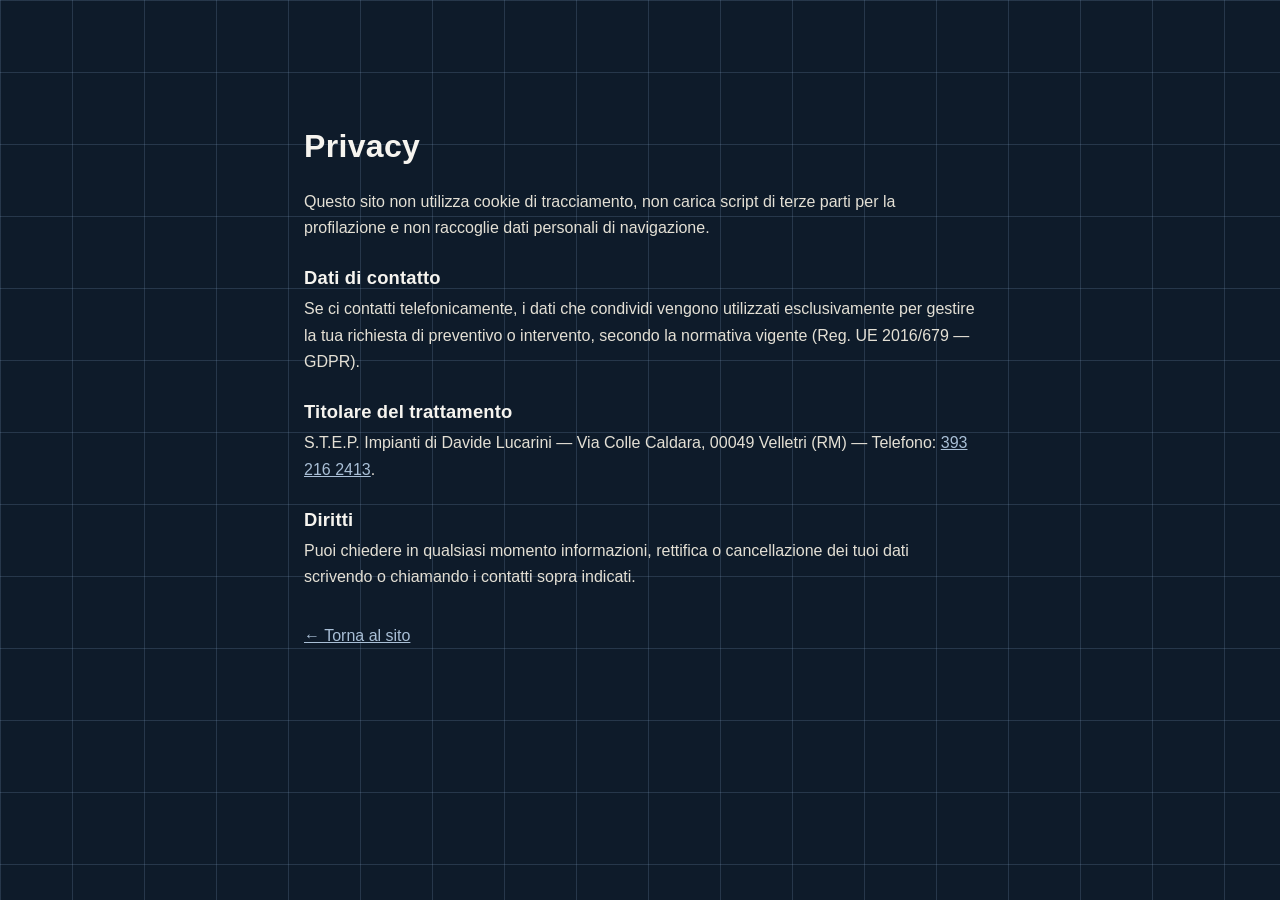
<file: privacy.html>
<!DOCTYPE html>
<html lang="it">
<head>
<meta charset="UTF-8">
<meta name="viewport" content="width=device-width, initial-scale=1.0">
<title>Privacy — S.T.E.P. Impianti di Davide Lucarini</title>
<meta name="robots" content="noindex, nofollow">
<link rel="stylesheet" href="css/variables.css">
<link rel="stylesheet" href="css/base.css">
<style>
  .legal-wrap { max-width: 720px; margin: 0 auto; padding: 8rem 1.5rem 5rem; }
  .legal-wrap h1 { font-size: 2rem; margin-bottom: 1.5rem; }
  .legal-wrap h2 { font-family: var(--font-display); font-size: 1.15rem; margin: 1.6rem 0 0.5rem; }
  .legal-wrap p { color: var(--ivory-dim); margin-bottom: 0.8rem; }
  .legal-wrap a { color: var(--steel-200); text-decoration: underline; }
</style>
</head>
<body>
<main class="legal-wrap">
  <h1>Privacy</h1>
  <p>Questo sito non utilizza cookie di tracciamento, non carica script di terze parti per la profilazione e non raccoglie dati personali di navigazione.</p>
  <h2>Dati di contatto</h2>
  <p>Se ci contatti telefonicamente, i dati che condividi vengono utilizzati esclusivamente per gestire la tua richiesta di preventivo o intervento, secondo la normativa vigente (Reg. UE 2016/679 — GDPR).</p>
  <h2>Titolare del trattamento</h2>
  <p>S.T.E.P. Impianti di Davide Lucarini — Via Colle Caldara, 00049 Velletri (RM) — Telefono: <a href="tel:+393932162413">393 216 2413</a>.</p>
  <h2>Diritti</h2>
  <p>Puoi chiedere in qualsiasi momento informazioni, rettifica o cancellazione dei tuoi dati scrivendo o chiamando i contatti sopra indicati.</p>
  <p style="margin-top: 2rem;"><a href="index.html">← Torna al sito</a></p>
</main>
</body>
</html>
</file>
<file: fonts/fonts.css>
/* Font self-hosted — Chakra Petch + Inter, font-display: swap */
@font-face {
  font-family: 'Chakra Petch';
  font-style: normal;
  font-weight: 500;
  font-display: swap;
  src: url('../fonts/ChakraPetch-500.woff2') format('woff2');
}
@font-face {
  font-family: 'Chakra Petch';
  font-style: normal;
  font-weight: 600;
  font-display: swap;
  src: url('../fonts/ChakraPetch-600.woff2') format('woff2');
}
@font-face {
  font-family: 'Chakra Petch';
  font-style: normal;
  font-weight: 700;
  font-display: swap;
  src: url('../fonts/ChakraPetch-700.woff2') format('woff2');
}
@font-face {
  font-family: 'Inter';
  font-style: normal;
  font-weight: 400 600;
  font-display: swap;
  src: url('../fonts/Inter-400.woff2') format('woff2');
}
</file>
<file: css/variables.css>
/* ============================================
   S.T.E.P. Impianti — Design tokens
   Concept: "Blueprint tecnico"
   ============================================ */
:root {
  /* Palette — navy profondo / avorio / blu acciaio */
  --navy-950: #081220;
  --navy-900: #0E1B2A;
  --navy-800: #14263A;
  --navy-700: #1B3350;
  --steel-600: #2E4A6B;
  --steel-500: #3D5F87;
  --steel-400: #55779E;
  --steel-300: #7E9BBD;
  --steel-200: #A9BFD6;
  --ivory: #F6F4EF;
  --ivory-dim: #E4E0D5;
  --ivory-mute: #C9C4B6;
  --line-blue: rgba(126, 155, 189, 0.22);
  --line-blue-strong: rgba(126, 155, 189, 0.45);

  /* Tipografia */
  --font-display: 'Chakra Petch', 'Segoe UI', sans-serif;
  --font-body: 'Inter', 'Segoe UI', sans-serif;

  /* Scala */
  --fs-hero: clamp(2.4rem, 6vw, 4.6rem);
  --fs-h2: clamp(1.7rem, 3.6vw, 2.6rem);
  --fs-h3: clamp(1.15rem, 2vw, 1.45rem);
  --fs-body: clamp(1rem, 1.2vw, 1.075rem);

  /* Spazi */
  --space-section: clamp(4.5rem, 10vw, 8.5rem);
  --container: 1180px;

  /* Bordi */
  --radius: 4px;
  --radius-lg: 8px;

  /* Motion */
  --ease-out: cubic-bezier(0.22, 1, 0.36, 1);
  --dur-fast: 0.28s;
  --dur-med: 0.5s;
}
</file>
<file: css/base.css>
/* ============================================
   S.T.E.P. Impianti — Base
   Blueprint tecnico: navy + avorio + blu acciaio
   ============================================ */
*, *::before, *::after { box-sizing: border-box; margin: 0; padding: 0; }

html { scroll-behavior: auto; -webkit-text-size-adjust: 100%; }

body {
  font-family: var(--font-body);
  font-size: var(--fs-body);
  line-height: 1.65;
  color: var(--ivory);
  background-color: var(--navy-900);
  background-image:
    linear-gradient(var(--line-blue) 1px, transparent 1px),
    linear-gradient(90deg, var(--line-blue) 1px, transparent 1px);
  background-size: 72px 72px;
  overflow-x: hidden;
}

img { max-width: 100%; display: block; height: auto; }

a { color: inherit; text-decoration: none; }

ul { list-style: none; }

::selection { background: var(--steel-500); color: var(--ivory); }

h1, h2, h3, h4 {
  font-family: var(--font-display);
  font-weight: 700;
  line-height: 1.15;
  letter-spacing: 0.01em;
}

/* ---- Container ---- */
.container {
  width: min(var(--container), 100% - 2.5rem);
  margin-inline: auto;
}

/* ---- Sezioni ---- */
.section {
  padding-block: var(--space-section);
  position: relative;
}

.section-head {
  max-width: 640px;
  margin-bottom: clamp(2.2rem, 5vw, 3.6rem);
}

.kicker {
  font-family: var(--font-display);
  font-weight: 600;
  font-size: 0.82rem;
  letter-spacing: 0.22em;
  text-transform: uppercase;
  color: var(--steel-300);
  display: inline-flex;
  align-items: center;
  gap: 0.7rem;
  margin-bottom: 1rem;
}
.kicker::before {
  content: '';
  width: 34px;
  height: 1px;
  background: var(--steel-400);
  flex: none;
}

.section-title { font-size: var(--fs-h2); margin-bottom: 1rem; }

.lead { color: var(--ivory-dim); font-size: 1.05em; }

/* ---- Banda avorio (contrasto) ---- */
.band-ivory {
  background: var(--ivory);
  color: var(--navy-900);
  background-image:
    linear-gradient(rgba(46, 74, 107, 0.07) 1px, transparent 1px),
    linear-gradient(90deg, rgba(46, 74, 107, 0.07) 1px, transparent 1px);
  background-size: 72px 72px;
}
.band-ivory .kicker { color: var(--steel-600); }
.band-ivory .kicker::before { background: var(--steel-600); }
.band-ivory .lead { color: var(--navy-700); }

/* ---- Righe zigzag ---- */
.zigzag {
  display: grid;
  grid-template-columns: 1fr 1fr;
  gap: clamp(2rem, 5vw, 4.5rem);
  align-items: center;
}
.zigzag + .zigzag { margin-top: clamp(3.5rem, 8vw, 6.5rem); }
.zigzag__media { position: relative; overflow: hidden; border-radius: var(--radius-lg); }
.zigzag__media img {
  width: 100%;
  height: clamp(300px, 38vw, 460px);
  object-fit: cover;
  transform: scale(1.001);
  transition: transform 1.1s var(--ease-out);
}
.zigzag:hover .zigzag__media img { transform: scale(1.05); }
.zigzag__media::after {
  content: '';
  position: absolute;
  inset: 12px;
  border: 1px solid var(--line-blue-strong);
  border-radius: var(--radius);
  pointer-events: none;
}
.zigzag__media .fig-tag {
  position: absolute;
  z-index: 2;
  bottom: 22px;
  left: 22px;
  font-family: var(--font-display);
  font-size: 0.72rem;
  font-weight: 600;
  letter-spacing: 0.18em;
  text-transform: uppercase;
  color: var(--ivory);
  background: rgba(14, 27, 42, 0.82);
  border: 1px solid var(--line-blue-strong);
  padding: 0.35rem 0.7rem;
  border-radius: var(--radius);
}
.zigzag__body h3 { font-size: var(--fs-h3); margin-bottom: 0.9rem; }
.zigzag__body p { color: var(--ivory-dim); margin-bottom: 1.1rem; }
.zigzag--flip .zigzag__media { order: 2; }
.zigzag--flip .zigzag__body { order: 1; }

.check-list li {
  display: flex;
  gap: 0.65rem;
  align-items: flex-start;
  color: var(--ivory-dim);
  margin-bottom: 0.55rem;
}
.check-list svg {
  flex: none;
  width: 18px;
  height: 18px;
  margin-top: 4px;
  color: var(--steel-300);
}
.band-ivory .check-list li { color: var(--navy-700); }
.band-ivory .check-list svg { color: var(--steel-600); }

/* ---- Footer ---- */
.footer {
  background: var(--navy-950);
  border-top: 1px solid var(--line-blue);
  padding-block: 3rem 2rem;
  font-size: 0.92rem;
}
.footer a { color: var(--steel-200); transition: color var(--dur-fast); }
.footer a:hover { color: var(--ivory); }
.footer-bottom {
  margin-top: 2rem;
  padding-top: 1.4rem;
  border-top: 1px solid var(--line-blue);
  color: var(--steel-300);
  font-size: 0.85rem;
}

/* ---- Accessibilità focus ---- */
:focus-visible {
  outline: 2px solid var(--steel-300);
  outline-offset: 3px;
}

/* Disclaimer demo (outreach) */
.demo-disclaimer {
  font-size: 0.72rem; opacity: 0.55; line-height: 1.5;
  max-width: 560px; margin: 1rem auto 0; text-align: center; padding: 0 1rem;
}
</file>
<file: css/components.css>
/* ============================================
   S.T.E.P. Impianti — Componenti
   ============================================ */

/* ---- Navbar ---- */
.navbar {
  position: fixed;
  inset: 0 0 auto 0;
  z-index: 50;
  transition: background var(--dur-med), box-shadow var(--dur-med), backdrop-filter var(--dur-med);
  background: transparent;
}
.navbar--solid {
  background: rgba(8, 18, 32, 0.86);
  backdrop-filter: blur(12px);
  -webkit-backdrop-filter: blur(12px);
  box-shadow: 0 1px 0 var(--line-blue), 0 12px 32px rgba(0, 0, 0, 0.35);
}
.navbar__inner {
  display: flex;
  align-items: center;
  justify-content: space-between;
  gap: 1.5rem;
  padding-block: 1rem;
  transition: padding var(--dur-med);
}
.navbar--solid .navbar__inner { padding-block: 0.65rem; }
.brand {
  font-family: var(--font-display);
  font-weight: 700;
  font-size: 1.15rem;
  letter-spacing: 0.06em;
  display: flex;
  align-items: center;
  gap: 0.6rem;
}
.brand__mark {
  width: 34px;
  height: 34px;
  flex: none;
  color: var(--steel-300);
}
.brand small {
  display: block;
  font-family: var(--font-body);
  font-weight: 500;
  font-size: 0.68rem;
  letter-spacing: 0.14em;
  text-transform: uppercase;
  color: var(--steel-300);
}
.nav-links { display: flex; gap: 1.8rem; align-items: center; }
.nav-links a {
  font-family: var(--font-display);
  font-weight: 500;
  font-size: 0.9rem;
  letter-spacing: 0.08em;
  text-transform: uppercase;
  position: relative;
  padding-block: 0.25rem;
}
.nav-links a::after {
  content: '';
  position: absolute;
  left: 0;
  bottom: 0;
  width: 100%;
  height: 2px;
  background: var(--steel-300);
  transform: scaleX(0);
  transform-origin: right;
  transition: transform var(--dur-fast) var(--ease-out);
}
.nav-links a:hover::after {
  transform: scaleX(1);
  transform-origin: left;
}
.nav-toggle {
  display: none;
  background: none;
  border: 1px solid var(--line-blue-strong);
  border-radius: var(--radius);
  color: var(--ivory);
  width: 42px;
  height: 42px;
  align-items: center;
  justify-content: center;
  cursor: pointer;
}

/* ---- Bottoni ---- */
.btn {
  display: inline-flex;
  align-items: center;
  gap: 0.6rem;
  font-family: var(--font-display);
  font-weight: 600;
  font-size: 0.95rem;
  letter-spacing: 0.06em;
  text-transform: uppercase;
  padding: 0.9rem 1.6rem;
  border-radius: var(--radius);
  border: 1px solid transparent;
  cursor: pointer;
  transition: transform var(--dur-fast) var(--ease-out), box-shadow var(--dur-fast), background var(--dur-fast), color var(--dur-fast);
}
.btn svg { width: 18px; height: 18px; flex: none; }
.btn--primary {
  background: var(--steel-500);
  color: var(--ivory);
  border-color: var(--steel-400);
}
.btn--primary:hover {
  transform: translateY(-3px);
  box-shadow: 0 14px 30px rgba(61, 95, 135, 0.4);
  background: var(--steel-400);
}
.btn--ghost {
  border-color: var(--line-blue-strong);
  color: var(--ivory);
  background: rgba(46, 74, 107, 0.18);
}
.btn--ghost:hover {
  transform: translateY(-3px);
  background: rgba(126, 155, 189, 0.28);
  box-shadow: 0 12px 26px rgba(0, 0, 0, 0.3);
}
.band-ivory .btn--primary { background: var(--steel-600); border-color: var(--steel-600); }
.band-ivory .btn--primary:hover { background: var(--steel-500); }

/* ---- Hero ---- */
.hero {
  min-height: 100svh;
  display: flex;
  align-items: center;
  position: relative;
  overflow: hidden;
  padding-block: 7.5rem 4rem;
}
.hero__grid-svg {
  position: absolute;
  inset: 0;
  width: 100%;
  height: 100%;
  pointer-events: none;
}
.hero__grid-svg .bp-line {
  fill: none;
  stroke: var(--steel-500);
  stroke-width: 1.4;
  opacity: 0.75;
}
.hero__grid-svg .bp-line--dim {
  stroke: var(--steel-600);
  opacity: 0.5;
  stroke-width: 1;
}
.hero__grid-svg .bp-node {
  fill: var(--steel-300);
}
.hero__grid-svg .bp-label {
  font-family: var(--font-display);
  font-size: 11px;
  letter-spacing: 0.2em;
  fill: var(--steel-300);
  opacity: 0.85;
}
.hero__inner {
  position: relative;
  z-index: 2;
  display: grid;
  grid-template-columns: 1.15fr 0.85fr;
  gap: clamp(2rem, 5vw, 4rem);
  align-items: center;
}
.hero__terminal {
  font-family: var(--font-display);
  font-size: 0.85rem;
  letter-spacing: 0.14em;
  color: var(--steel-300);
  margin-bottom: 1.4rem;
  display: flex;
  align-items: center;
  gap: 0.6rem;
}
.hero__terminal::before {
  content: '';
  width: 9px;
  height: 9px;
  border-radius: 50%;
  background: var(--steel-400);
  flex: none;
}
.hero__title {
  font-size: var(--fs-hero);
  text-transform: uppercase;
  margin-bottom: 1.4rem;
}
.hero__title .type-line {
  display: block;
  color: var(--ivory);
  min-height: 1.15em;
}
.hero__title .type-line .caret {
  display: inline-block;
  width: 0.55em;
  height: 0.12em;
  background: var(--steel-300);
  vertical-align: baseline;
  margin-left: 0.08em;
  animation: caret-blink 0.9s steps(1) infinite;
}
@keyframes caret-blink {
  0%, 100% { opacity: 1; }
  50% { opacity: 0; }
}
.hero__title .reveal-line {
  display: block;
  color: var(--steel-200);
  font-size: 0.52em;
  letter-spacing: 0.12em;
  margin-top: 0.5em;
}
.hero__sub {
  color: var(--ivory-dim);
  max-width: 52ch;
  margin-bottom: 2rem;
}
.hero__cta { display: flex; flex-wrap: wrap; gap: 1rem; align-items: center; }
.hero__media {
  position: relative;
  border-radius: var(--radius-lg);
  overflow: hidden;
  border: 1px solid var(--line-blue-strong);
  box-shadow: 0 30px 70px rgba(0, 0, 0, 0.45);
}
.hero__media img { height: clamp(340px, 44vw, 520px); width: 100%; object-fit: cover; }
.hero__media figcaption {
  position: absolute;
  top: 14px;
  left: 14px;
  font-family: var(--font-display);
  font-size: 0.7rem;
  letter-spacing: 0.18em;
  text-transform: uppercase;
  color: var(--ivory);
  background: rgba(14, 27, 42, 0.85);
  border: 1px solid var(--line-blue-strong);
  padding: 0.3rem 0.6rem;
  border-radius: var(--radius);
}
.hero__rating {
  display: flex;
  align-items: center;
  gap: 0.9rem;
  margin-top: 1.6rem;
}
.hero__rating .stars { color: var(--steel-200); display: flex; gap: 2px; }
.hero__rating .stars svg { width: 17px; height: 17px; }
.hero__rating strong { font-family: var(--font-display); font-size: 1.25rem; }

/* ---- Servizi (cards con stagger) ---- */
.services-grid {
  display: grid;
  grid-template-columns: repeat(3, 1fr);
  gap: 1.4rem;
}
.service-card {
  background: var(--navy-800);
  border: 1px solid var(--line-blue);
  border-radius: var(--radius-lg);
  padding: 1.8rem 1.6rem;
  position: relative;
  overflow: hidden;
  transition: transform var(--dur-fast) var(--ease-out), border-color var(--dur-fast), box-shadow var(--dur-fast);
}
.service-card::before {
  content: '';
  position: absolute;
  inset: 8px;
  border: 1px dashed rgba(126, 155, 189, 0.18);
  border-radius: var(--radius);
  pointer-events: none;
}
.service-card:hover {
  transform: translateY(-6px);
  border-color: var(--steel-400);
  box-shadow: 0 18px 40px rgba(0, 0, 0, 0.35);
}
.service-card svg {
  width: 34px;
  height: 34px;
  color: var(--steel-300);
  margin-bottom: 1.1rem;
}
.service-card h3 { font-size: 1.08rem; margin-bottom: 0.5rem; }
.service-card p { color: var(--ivory-dim); font-size: 0.95rem; }
.service-card .card-num {
  position: absolute;
  top: 1.1rem;
  right: 1.2rem;
  font-family: var(--font-display);
  font-size: 0.78rem;
  letter-spacing: 0.16em;
  color: var(--steel-500);
}

/* ---- Numeri / counters ---- */
.stats-grid {
  display: grid;
  grid-template-columns: repeat(3, 1fr);
  gap: 1.4rem;
  text-align: center;
}
.stat {
  border: 1px solid rgba(46, 74, 107, 0.25);
  border-radius: var(--radius-lg);
  padding: 2.2rem 1.4rem;
  background: rgba(255, 255, 255, 0.5);
  transition: transform var(--dur-fast) var(--ease-out), box-shadow var(--dur-fast);
}
.stat:hover { transform: translateY(-5px); box-shadow: 0 16px 34px rgba(14, 27, 42, 0.12); }
.stat__num {
  font-family: var(--font-display);
  font-weight: 700;
  font-size: clamp(2.4rem, 5vw, 3.4rem);
  color: var(--navy-900);
  line-height: 1;
}
.stat__label {
  margin-top: 0.6rem;
  font-size: 0.88rem;
  letter-spacing: 0.1em;
  text-transform: uppercase;
  color: var(--steel-600);
  font-weight: 600;
}

/* ---- Recensioni CTA ---- */
.reviews-box {
  display: flex;
  flex-wrap: wrap;
  align-items: center;
  justify-content: space-between;
  gap: 2rem;
  border: 1px solid rgba(46, 74, 107, 0.25);
  border-radius: var(--radius-lg);
  padding: clamp(1.8rem, 4vw, 2.8rem);
  background: rgba(255, 255, 255, 0.55);
}
.reviews-box .score { display: flex; align-items: center; gap: 1.2rem; }
.reviews-box .score__num {
  font-family: var(--font-display);
  font-weight: 700;
  font-size: clamp(3rem, 6vw, 4.2rem);
  color: var(--navy-900);
  line-height: 1;
}
.reviews-box .stars { display: flex; gap: 3px; color: var(--steel-600); }
.reviews-box .stars svg { width: 20px; height: 20px; }
.reviews-box .score p { color: var(--navy-700); font-size: 0.95rem; }
.reviews-box .actions { display: flex; flex-wrap: wrap; gap: 0.9rem; }

/* ---- Galleria ---- */
.gallery-grid {
  display: grid;
  grid-template-columns: repeat(4, 1fr);
  grid-auto-rows: 220px;
  gap: 1.1rem;
}
.gallery-grid figure {
  overflow: hidden;
  border-radius: var(--radius-lg);
  border: 1px solid var(--line-blue);
  position: relative;
}
.gallery-grid figure:first-child { grid-column: span 2; grid-row: span 2; }
.gallery-grid img {
  width: 100%;
  height: 100%;
  object-fit: cover;
  transition: transform 0.9s var(--ease-out);
}
.gallery-grid figure:hover img { transform: scale(1.07); }

/* ---- Zona servita ---- */
.zone-grid {
  display: grid;
  grid-template-columns: 1.1fr 0.9fr;
  gap: clamp(2rem, 5vw, 4rem);
  align-items: center;
}
.zone-list {
  display: grid;
  grid-template-columns: repeat(2, 1fr);
  gap: 0.6rem 1.6rem;
  margin-top: 1.4rem;
}
.zone-list li {
  font-family: var(--font-display);
  font-weight: 500;
  font-size: 0.95rem;
  letter-spacing: 0.05em;
  display: flex;
  gap: 0.55rem;
  align-items: center;
  color: var(--ivory-dim);
}
.zone-list svg { width: 15px; height: 15px; color: var(--steel-300); flex: none; }

/* ---- Contatti ---- */
.contact-grid {
  display: grid;
  grid-template-columns: 1fr 1fr;
  gap: clamp(2rem, 5vw, 4rem);
  align-items: start;
}
.contact-rows { display: grid; gap: 1.2rem; margin-top: 1.6rem; }
.contact-row {
  display: flex;
  gap: 1rem;
  align-items: flex-start;
  padding: 1.1rem 1.2rem;
  border: 1px solid var(--line-blue);
  border-radius: var(--radius-lg);
  background: var(--navy-800);
  transition: border-color var(--dur-fast), transform var(--dur-fast) var(--ease-out);
}
.contact-row:hover { border-color: var(--steel-400); transform: translateX(6px); }
.contact-row svg { width: 22px; height: 22px; color: var(--steel-300); flex: none; margin-top: 2px; }
.contact-row strong { font-family: var(--font-display); display: block; font-size: 1.05rem; letter-spacing: 0.03em; }
.contact-row span { color: var(--ivory-dim); font-size: 0.92rem; }
.contact-panel {
  border: 1px solid var(--line-blue-strong);
  border-radius: var(--radius-lg);
  padding: clamp(1.8rem, 4vw, 2.6rem);
  background:
    linear-gradient(rgba(46, 74, 107, 0.12) 1px, transparent 1px),
    linear-gradient(90deg, rgba(46, 74, 107, 0.12) 1px, transparent 1px),
    var(--navy-800);
  background-size: 36px 36px, 36px 36px, auto;
}
.contact-panel h3 { font-size: 1.3rem; margin-bottom: 0.8rem; }
.contact-panel p { color: var(--ivory-dim); margin-bottom: 1.5rem; }
.contact-panel .btn { width: 100%; justify-content: center; margin-bottom: 0.9rem; }

/* ---- Sticky CTA ---- */
.sticky-cta {
  position: fixed;
  right: 1.4rem;
  bottom: 1.4rem;
  z-index: 60;
  opacity: 0;
  visibility: hidden;
  transform: translateY(16px);
  transition: opacity var(--dur-med), transform var(--dur-med) var(--ease-out), visibility var(--dur-med);
}
.sticky-cta.is-visible {
  opacity: 1;
  visibility: visible;
  transform: translateY(0);
}
.sticky-cta .btn { box-shadow: 0 16px 38px rgba(0, 0, 0, 0.5); }

/* ---- Responsive ---- */
@media (max-width: 960px) {
  .services-grid { grid-template-columns: repeat(2, 1fr); }
  .gallery-grid { grid-template-columns: repeat(2, 1fr); }
  .hero__inner { grid-template-columns: 1fr; }
  .hero__media { max-width: 560px; }
  .zone-grid, .contact-grid { grid-template-columns: 1fr; }
}
@media (max-width: 760px) {
  .zigzag { grid-template-columns: 1fr; }
  .zigzag--flip .zigzag__media { order: 0; }
  .zigzag__media img { height: 260px; }
  .nav-toggle { display: inline-flex; }
  .nav-links {
    position: absolute;
    top: 100%;
    left: 0;
    right: 0;
    flex-direction: column;
    align-items: stretch;
    gap: 0;
    background: rgba(8, 18, 32, 0.97);
    border-bottom: 1px solid var(--line-blue);
    max-height: 0;
    overflow: hidden;
    transition: max-height var(--dur-med) var(--ease-out);
  }
  .nav-links.is-open { max-height: 340px; }
  .nav-links a { padding: 0.9rem 1.5rem; border-top: 1px solid var(--line-blue); }
  .nav-links a::after { display: none; }
  .navbar__cta { display: none; }
  .stats-grid { grid-template-columns: 1fr; }
  .zone-list { grid-template-columns: 1fr; }
}
@media (max-width: 560px) {
  .services-grid { grid-template-columns: 1fr; }
  .gallery-grid { grid-template-columns: 1fr; grid-auto-rows: 200px; }
  .gallery-grid figure:first-child { grid-column: span 1; grid-row: span 1; }
  .hero__cta .btn { width: 100%; justify-content: center; }
  .sticky-cta { right: 1rem; bottom: 1rem; }
}
</file>
